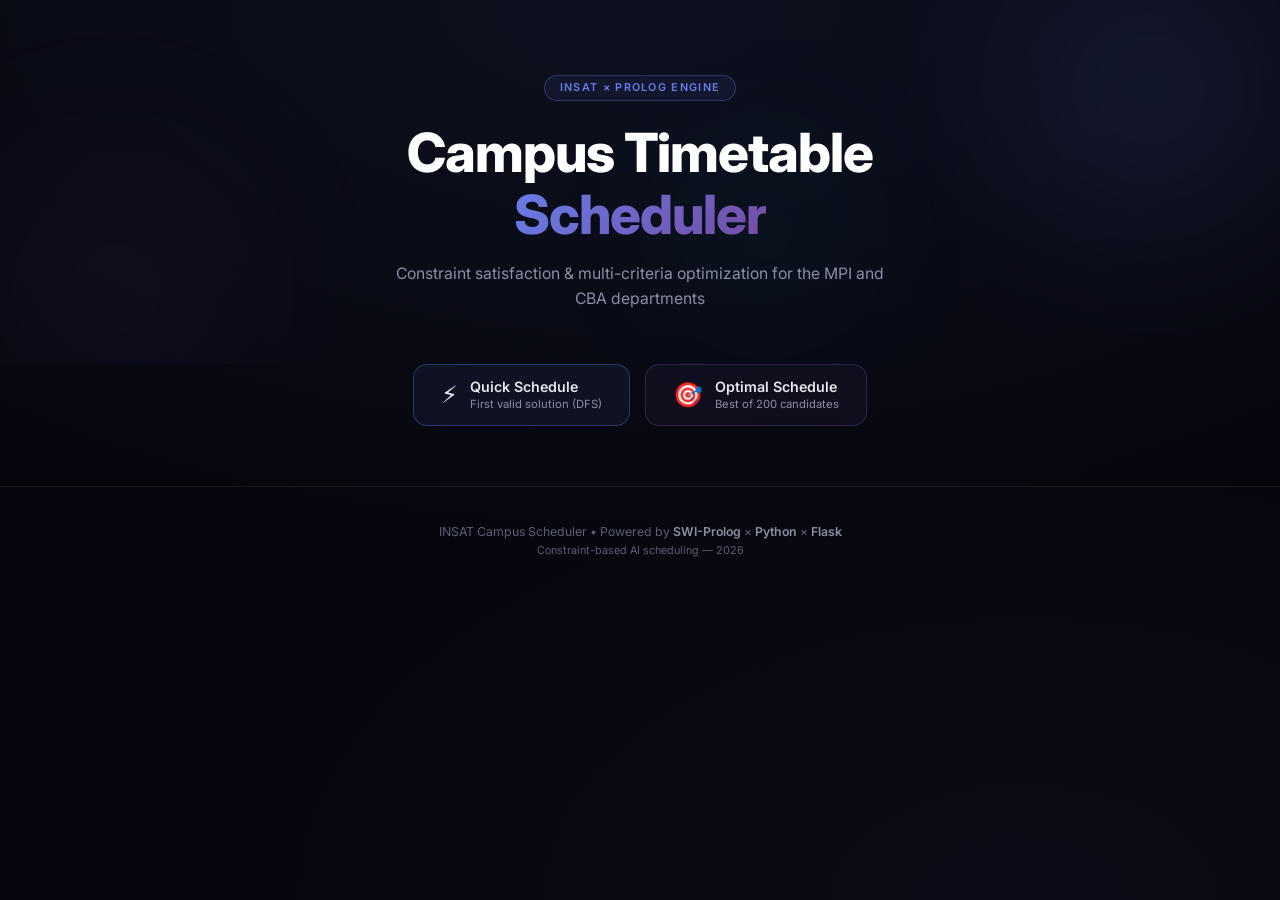
<file: templates/index.html>
<!DOCTYPE html>
<html lang="en">
<head>
    <meta charset="UTF-8">
    <meta name="viewport" content="width=device-width, initial-scale=1.0">
    <title>INSAT Campus Scheduler — AI-Powered Timetable</title>
    <meta name="description" content="Interactive timetable scheduler for INSAT, powered by SWI-Prolog constraint satisfaction and multi-criteria optimization.">
    <link rel="preconnect" href="https://fonts.googleapis.com">
    <link rel="preconnect" href="https://fonts.gstatic.com" crossorigin>
    <link href="https://fonts.googleapis.com/css2?family=Inter:wght@300;400;500;600;700;800&display=swap" rel="stylesheet">
    <link rel="stylesheet" href="/static/style.css">
</head>
<body>

    <!-- ====== HERO ====== -->
    <header id="hero">
        <div class="hero-orb hero-orb-1"></div>
        <div class="hero-orb hero-orb-2"></div>
        <div class="hero-orb hero-orb-3"></div>
        <div class="hero-content">
            <span class="hero-badge">INSAT &times; Prolog Engine</span>
            <h1>Campus Timetable<br><span class="gradient-text">Scheduler</span></h1>
            <p class="hero-sub">Constraint satisfaction &amp; multi-criteria optimization for the MPI and CBA departments</p>
        </div>
    </header>

    <!-- ====== CONTROLS ====== -->
    <section id="controls">
        <div class="controls-inner">
            <button id="btn-quick" class="btn btn-primary" type="button">
                <span class="btn-icon">&#9889;</span>
                <span class="btn-text">
                    <strong>Quick Schedule</strong>
                    <small>First valid solution (DFS)</small>
                </span>
            </button>
            <button id="btn-optimal" class="btn btn-accent" type="button">
                <span class="btn-icon">&#127919;</span>
                <span class="btn-text">
                    <strong>Optimal Schedule</strong>
                    <small>Best of 200 candidates</small>
                </span>
            </button>
        </div>
    </section>

    <!-- ====== LOADING ====== -->
    <div id="loading" class="loading hidden">
        <div class="loader">
            <div class="loader-ring"></div>
            <div class="loader-ring"></div>
            <div class="loader-ring"></div>
        </div>
        <p class="loading-text">Running Prolog solver&hellip;</p>
        <p class="loading-hint">Exploring the constraint search space</p>
    </div>

    <!-- ====== ERROR ====== -->
    <div id="error" class="error-banner hidden">
        <span class="error-icon">&#9888;&#65039;</span>
        <span id="error-msg">No valid schedule could be found.</span>
    </div>

    <!-- ====== TOAST ====== -->
    <div id="toast" class="toast hidden"></div>

    <!-- ====== MAIN ====== -->
    <main id="main-content" class="hidden">

        <!-- Track Tabs -->
        <nav id="track-tabs" aria-label="Department timetable selector">
            <button class="tab active" data-track="mpi" type="button">
                <span class="tab-indicator"></span>
                <span class="tab-label">MPI</span>
                <span class="tab-desc">Maths · Physique · Informatique</span>
            </button>
            <button class="tab" data-track="cba" type="button">
                <span class="tab-indicator"></span>
                <span class="tab-label">CBA</span>
                <span class="tab-desc">Chimie · Biologie Appliquées</span>
            </button>
        </nav>

        <!-- Subgroup Filter -->
        <div id="filters" aria-label="Session filter">
            <button class="filter-btn active" data-filter="all" type="button">All Sessions</button>
            <button class="filter-btn" data-filter="cm" type="button">CM Only</button>
            <button class="filter-btn" data-filter="a" type="button">Group A</button>
            <button class="filter-btn" data-filter="b" type="button">Group B</button>
        </div>

        <!-- Timetable -->
        <div id="timetable-wrapper">
            <div id="timetable"></div>
        </div>

        <!-- Legend -->
        <div id="legend">
            <span class="legend-title">Legend</span>
            <div class="legend-items">
                <span class="legend-item"><span class="legend-swatch cm"></span> CM — Cours Magistral</span>
                <span class="legend-item"><span class="legend-swatch tp"></span> TP — Travaux Pratiques</span>
                <span class="legend-item"><span class="legend-swatch td"></span> TD — Travaux Dirigés</span>
            </div>
        </div>

        <!-- Metrics -->
        <section id="metrics">
            <h2 class="section-title">Optimization Metrics</h2>
            <div class="metrics-grid">
                <div class="metric-card" id="card-energy">
                    <div class="metric-icon-wrap energy"><span>&#9889;</span></div>
                    <div class="metric-body">
                        <div class="metric-value" id="m-energy">&mdash;</div>
                        <div class="metric-label">Total Energy</div>
                        <div class="metric-unit">units</div>
                    </div>
                </div>
                <div class="metric-card" id="card-imbalance">
                    <div class="metric-icon-wrap imbalance"><span>&#9878;&#65039;</span></div>
                    <div class="metric-body">
                        <div class="metric-value" id="m-imbalance">&mdash;</div>
                        <div class="metric-label">Daily Imbalance</div>
                        <div class="metric-unit">units</div>
                    </div>
                </div>
                <div class="metric-card" id="card-variance">
                    <div class="metric-icon-wrap variance"><span>&#128202;</span></div>
                    <div class="metric-body">
                        <div class="metric-value" id="m-variance">&mdash;</div>
                        <div class="metric-label">Room Variance</div>
                        <div class="metric-unit">&sigma;&sup2;</div>
                    </div>
                </div>
                <div class="metric-card highlight" id="card-score">
                    <div class="metric-icon-wrap score"><span>&#127942;</span></div>
                    <div class="metric-body">
                        <div class="metric-value" id="m-score">&mdash;</div>
                        <div class="metric-label">Combined Score</div>
                        <div class="metric-unit">lower is better</div>
                    </div>
                </div>
            </div>
        </section>
    </main>

    <!-- ====== FOOTER ====== -->
    <footer id="footer">
        <p>INSAT Campus Scheduler &bull; Powered by <strong>SWI-Prolog</strong> &times; <strong>Python</strong> &times; <strong>Flask</strong></p>
        <p class="footer-sub">Constraint-based AI scheduling &mdash; <span id="footer-year">2026</span></p>
    </footer>

    <script src="/static/app.js"></script>
</body>
</html>
</file>
<file: static/style.css>
/* =============================================================
   INSAT Campus Scheduler — Premium Dark Glassmorphism Theme
   ============================================================= */

/* ---- Reset & Base ---- */
*, *::before, *::after { margin: 0; padding: 0; box-sizing: border-box; }

:root {
    /* Surfaces */
    --bg:          #06070e;
    --bg-subtle:   #0c0e1a;
    --surface:     rgba(255, 255, 255, 0.03);
    --surface-hover: rgba(255, 255, 255, 0.06);
    --border:      rgba(255, 255, 255, 0.07);
    --border-light: rgba(255, 255, 255, 0.12);

    /* Text */
    --text:        #e4e6eb;
    --text-dim:    #8b8fa3;
    --text-muted:  #5c5f73;

    /* Accent gradient */
    --accent-1:    #667eea;
    --accent-2:    #764ba2;
    --accent-grad: linear-gradient(135deg, var(--accent-1), var(--accent-2));

    /* Session-type colours */
    --cm-bg:       rgba(139, 92, 246, 0.14);
    --cm-border:   #8b5cf6;
    --cm-text:     #c4b5fd;

    --tp-bg:       rgba(6, 182, 212, 0.14);
    --tp-border:   #06b6d4;
    --tp-text:     #67e8f9;

    --td-bg:       rgba(245, 158, 11, 0.14);
    --td-border:   #f59e0b;
    --td-text:     #fde68a;

    /* Course base colours (by subject) */
    --c-algo:      #8b5cf6;
    --c-analyse:   #3b82f6;
    --c-algebre:   #6366f1;
    --c-chimie:    #10b981;
    --c-bio:       #14b8a6;
    --c-maths:     #0ea5e9;

    /* Metrics */
    --energy-c:    #f59e0b;
    --imbalance-c: #8b5cf6;
    --variance-c:  #06b6d4;
    --score-c:     #10b981;

    /* Layout */
    --max-w:       1280px;
    --radius:      14px;
    --radius-sm:   8px;
    --radius-xs:   6px;
}

html {
    font-family: 'Inter', system-ui, -apple-system, sans-serif;
    font-size: 15px;
    color: var(--text);
    background: var(--bg);
    scroll-behavior: smooth;
    -webkit-font-smoothing: antialiased;
}

body {
    min-height: 100vh;
    overflow-x: hidden;
    background:
        radial-gradient(ellipse 80% 60% at 50% 0%, rgba(102,126,234,0.08), transparent),
        radial-gradient(ellipse 60% 50% at 80% 100%, rgba(118,75,162,0.06), transparent),
        var(--bg);
}


/* =============================================================
   HERO
   ============================================================= */

#hero {
    position: relative;
    text-align: center;
    padding: 5rem 1.5rem 3.5rem;
    overflow: hidden;
}

.hero-orb {
    position: absolute;
    border-radius: 50%;
    filter: blur(80px);
    opacity: 0.5;
    pointer-events: none;
}
.hero-orb-1 {
    width: 420px; height: 420px;
    background: radial-gradient(circle, rgba(102,126,234,0.35), transparent 70%);
    top: -120px; right: -80px;
    animation: orbFloat1 18s ease-in-out infinite;
}
.hero-orb-2 {
    width: 350px; height: 350px;
    background: radial-gradient(circle, rgba(118,75,162,0.30), transparent 70%);
    bottom: -100px; left: -60px;
    animation: orbFloat2 22s ease-in-out infinite;
}
.hero-orb-3 {
    width: 250px; height: 250px;
    background: radial-gradient(circle, rgba(6,182,212,0.20), transparent 70%);
    top: 30%; left: 50%;
    animation: orbFloat3 15s ease-in-out infinite;
}

@keyframes orbFloat1 {
    0%, 100% { transform: translate(0, 0) scale(1); }
    33%  { transform: translate(-40px, 30px) scale(1.12); }
    66%  { transform: translate(20px, -20px) scale(0.92); }
}
@keyframes orbFloat2 {
    0%, 100% { transform: translate(0, 0) scale(1); }
    40%  { transform: translate(50px, -30px) scale(1.08); }
    75%  { transform: translate(-20px, 40px) scale(0.95); }
}
@keyframes orbFloat3 {
    0%, 100% { transform: translate(-50%, 0) scale(1); }
    50%  { transform: translate(-50%, -40px) scale(1.15); }
}

.hero-content { position: relative; z-index: 1; }

.hero-badge {
    display: inline-block;
    padding: 0.35rem 1rem;
    font-size: 0.72rem;
    font-weight: 600;
    letter-spacing: 0.12em;
    text-transform: uppercase;
    color: var(--accent-1);
    border: 1px solid rgba(102,126,234,0.3);
    border-radius: 999px;
    background: rgba(102,126,234,0.08);
    margin-bottom: 1.4rem;
}

#hero h1 {
    font-size: clamp(2.2rem, 5vw, 3.6rem);
    font-weight: 800;
    line-height: 1.15;
    letter-spacing: -0.02em;
    color: #fff;
    margin-bottom: 1rem;
}

.gradient-text {
    background: var(--accent-grad);
    -webkit-background-clip: text;
    -webkit-text-fill-color: transparent;
    background-clip: text;
}

.hero-sub {
    font-size: 1.05rem;
    color: var(--text-dim);
    max-width: 520px;
    margin: 0 auto;
    line-height: 1.6;
}


/* =============================================================
   CONTROLS
   ============================================================= */

#controls {
    padding: 0 1.5rem 2rem;
}
.controls-inner {
    max-width: 640px;
    margin: 0 auto;
    display: flex;
    gap: 1rem;
    justify-content: center;
    flex-wrap: wrap;
}

.btn {
    display: flex;
    align-items: center;
    gap: 0.8rem;
    padding: 0.9rem 1.8rem;
    border: 1px solid var(--border-light);
    border-radius: var(--radius);
    background: var(--surface);
    backdrop-filter: blur(16px);
    color: var(--text);
    cursor: pointer;
    transition: all 0.25s ease;
    font-family: inherit;
    text-align: left;
}
.btn:hover {
    background: var(--surface-hover);
    border-color: rgba(255,255,255,0.18);
    transform: translateY(-2px);
    box-shadow: 0 8px 30px rgba(0,0,0,0.25);
}
.btn:active { transform: translateY(0); }
.btn:disabled {
    opacity: 0.45;
    cursor: not-allowed;
    transform: none !important;
}

.btn-icon { font-size: 1.6rem; flex-shrink: 0; }
.btn-text strong { display: block; font-size: 0.95rem; font-weight: 600; }
.btn-text small  { display: block; font-size: 0.75rem; color: var(--text-dim); margin-top: 0.15rem; }

.btn-primary { border-color: rgba(102,126,234,0.35); background: rgba(102,126,234,0.08); }
.btn-primary:hover { background: rgba(102,126,234,0.15); border-color: rgba(102,126,234,0.5); }

.btn-accent { border-color: rgba(118,75,162,0.35); background: rgba(118,75,162,0.08); }
.btn-accent:hover { background: rgba(118,75,162,0.15); border-color: rgba(118,75,162,0.5); }


/* =============================================================
   LOADING
   ============================================================= */

.loading {
    display: flex;
    flex-direction: column;
    align-items: center;
    justify-content: center;
    padding: 4rem 1rem;
    gap: 1.2rem;
}

.loader {
    position: relative;
    width: 56px;
    height: 56px;
}
.loader-ring {
    position: absolute;
    inset: 0;
    border-radius: 50%;
    border: 3px solid transparent;
}
.loader-ring:nth-child(1) {
    border-top-color: var(--accent-1);
    animation: spin 1.2s linear infinite;
}
.loader-ring:nth-child(2) {
    border-right-color: var(--accent-2);
    animation: spin 1.8s linear infinite reverse;
    inset: 6px;
}
.loader-ring:nth-child(3) {
    border-bottom-color: var(--tp-border);
    animation: spin 2.4s linear infinite;
    inset: 12px;
}
@keyframes spin { to { transform: rotate(360deg); } }

.loading-text { font-weight: 600; color: var(--text); }
.loading-hint { font-size: 0.82rem; color: var(--text-muted); }


/* =============================================================
   ERROR
   ============================================================= */

.error-banner {
    max-width: var(--max-w);
    margin: 1rem auto;
    padding: 1rem 1.5rem;
    border-radius: var(--radius);
    background: rgba(239, 68, 68, 0.08);
    border: 1px solid rgba(239, 68, 68, 0.25);
    color: #fca5a5;
    text-align: center;
    font-weight: 500;
}
.error-icon { margin-right: 0.5rem; }


/* =============================================================
   TOAST
   ============================================================= */

.toast {
    position: fixed;
    bottom: 2rem;
    right: 2rem;
    padding: 0.8rem 1.4rem;
    border-radius: var(--radius-sm);
    background: rgba(16, 185, 129, 0.12);
    border: 1px solid rgba(16, 185, 129, 0.35);
    color: #6ee7b7;
    font-size: 0.88rem;
    font-weight: 500;
    z-index: 100;
    transform: translateY(20px);
    opacity: 0;
    transition: all 0.35s ease;
    backdrop-filter: blur(12px);
}
.toast.show {
    transform: translateY(0);
    opacity: 1;
}


/* =============================================================
   HIDDEN UTILITY
   ============================================================= */

.hidden { display: none !important; }


/* =============================================================
   MAIN CONTENT
   ============================================================= */

#main-content {
    max-width: var(--max-w);
    margin: 0 auto;
    padding: 0 1.5rem 3rem;
    animation: fadeUp 0.5s ease both;
}

@keyframes fadeUp {
    from { opacity: 0; transform: translateY(24px); }
    to   { opacity: 1; transform: translateY(0); }
}


/* =============================================================
   TRACK TABS
   ============================================================= */

#track-tabs {
    display: flex;
    gap: 0.75rem;
    margin-bottom: 1.2rem;
    flex-wrap: wrap;
}

.tab {
    position: relative;
    flex: 1;
    min-width: 200px;
    display: flex;
    flex-direction: column;
    align-items: flex-start;
    gap: 0.25rem;
    padding: 1rem 1.4rem;
    border: 1px solid var(--border);
    border-radius: var(--radius);
    background: var(--surface);
    backdrop-filter: blur(12px);
    color: var(--text-dim);
    cursor: pointer;
    transition: all 0.25s ease;
    font-family: inherit;
    overflow: hidden;
}
.tab:hover { background: var(--surface-hover); border-color: var(--border-light); }

.tab.active {
    border-color: rgba(102,126,234,0.4);
    background: rgba(102,126,234,0.06);
    color: var(--text);
}

.tab-indicator {
    position: absolute;
    bottom: 0; left: 0;
    width: 100%; height: 3px;
    background: var(--accent-grad);
    border-radius: 3px 3px 0 0;
    transform: scaleX(0);
    transition: transform 0.3s ease;
}
.tab.active .tab-indicator { transform: scaleX(1); }

.tab-label { font-size: 1.15rem; font-weight: 700; letter-spacing: 0.04em; }
.tab-desc  { font-size: 0.78rem; color: var(--text-muted); }
.tab.active .tab-desc { color: var(--text-dim); }


/* =============================================================
   SUB-GROUP FILTER
   ============================================================= */

#filters {
    display: flex;
    gap: 0.5rem;
    margin-bottom: 1.6rem;
    flex-wrap: wrap;
}

.filter-btn {
    padding: 0.45rem 1.1rem;
    font-size: 0.82rem;
    font-weight: 500;
    border: 1px solid var(--border);
    border-radius: 999px;
    background: transparent;
    color: var(--text-dim);
    cursor: pointer;
    transition: all 0.2s ease;
    font-family: inherit;
}
.filter-btn:hover {
    background: var(--surface-hover);
    color: var(--text);
}
.filter-btn.active {
    background: rgba(102,126,234,0.12);
    border-color: rgba(102,126,234,0.4);
    color: var(--accent-1);
}


/* =============================================================
   TIMETABLE GRID
   ============================================================= */

#timetable-wrapper {
    overflow-x: auto;
    margin-bottom: 1.4rem;
    border-radius: var(--radius);
    border: 1px solid var(--border);
    background: var(--surface);
    backdrop-filter: blur(16px);
}

#timetable {
    display: grid;
    grid-template-columns: 110px repeat(5, 1fr);
    min-width: 780px;
}

/* Header cells */
.grid-header {
    padding: 0.9rem 0.6rem;
    font-size: 0.82rem;
    font-weight: 700;
    text-transform: uppercase;
    letter-spacing: 0.06em;
    text-align: center;
    color: var(--text-dim);
    border-bottom: 1px solid var(--border);
    background: rgba(255,255,255,0.015);
}
.grid-header.corner { border-right: 1px solid var(--border); }

/* Time label cells */
.grid-time {
    padding: 0.7rem 0.6rem;
    font-size: 0.78rem;
    font-weight: 600;
    color: var(--text-muted);
    text-align: center;
    border-right: 1px solid var(--border);
    border-bottom: 1px solid var(--border);
    display: flex;
    flex-direction: column;
    justify-content: center;
    align-items: center;
    gap: 0.15rem;
}
.grid-time .time-range {
    font-size: 0.72rem;
    font-weight: 400;
    color: var(--text-muted);
    opacity: 0.7;
}

/* Body cells */
.grid-cell {
    padding: 0.35rem;
    border-bottom: 1px solid var(--border);
    border-right: 1px solid rgba(255,255,255,0.03);
    min-height: 72px;
    display: flex;
    flex-direction: column;
    gap: 0.3rem;
    transition: background 0.15s;
}
.grid-cell:hover { background: rgba(255,255,255,0.02); }

/* Lunch break row */
.grid-lunch {
    grid-column: 1 / -1;
    padding: 0.5rem 1rem;
    text-align: center;
    font-size: 0.75rem;
    font-weight: 600;
    letter-spacing: 0.1em;
    text-transform: uppercase;
    color: var(--text-muted);
    background: repeating-linear-gradient(
        90deg,
        transparent, transparent 8px,
        rgba(255,255,255,0.025) 8px, rgba(255,255,255,0.025) 16px
    );
    border-bottom: 1px solid var(--border);
}


/* =============================================================
   COURSE CARDS
   ============================================================= */

.course-card {
    border-radius: var(--radius-xs);
    padding: 0.45rem 0.55rem;
    font-size: 0.76rem;
    line-height: 1.35;
    border-left: 3px solid transparent;
    transition: all 0.2s ease;
    cursor: default;
    animation: cardIn 0.35s ease both;
}
.course-card:hover {
    transform: scale(1.03);
    box-shadow: 0 4px 20px rgba(0,0,0,0.3);
}

@keyframes cardIn {
    from { opacity: 0; transform: translateY(6px) scale(0.96); }
    to   { opacity: 1; transform: translateY(0) scale(1); }
}

/* CM cards */
.course-card.type-cm {
    background: var(--cm-bg);
    border-left-color: var(--cm-border);
}

/* TP cards */
.course-card.type-tp {
    background: var(--tp-bg);
    border-left-color: var(--tp-border);
}

/* TD cards */
.course-card.type-td {
    background: var(--td-bg);
    border-left-color: var(--td-border);
}

.card-top {
    display: flex;
    align-items: center;
    gap: 0.4rem;
    margin-bottom: 0.2rem;
}

.card-badge {
    display: inline-block;
    padding: 0.1rem 0.4rem;
    font-size: 0.62rem;
    font-weight: 700;
    letter-spacing: 0.05em;
    border-radius: 4px;
    flex-shrink: 0;
}
.card-badge.cm  { background: rgba(139,92,246,0.25);  color: var(--cm-text); }
.card-badge.tp  { background: rgba(6,182,212,0.25);   color: var(--tp-text); }
.card-badge.td  { background: rgba(245,158,11,0.25);  color: var(--td-text); }

.card-name {
    font-weight: 600;
    white-space: nowrap;
    overflow: hidden;
    text-overflow: ellipsis;
    color: var(--text);
}

.card-details {
    display: flex;
    align-items: center;
    gap: 0.6rem;
    font-size: 0.68rem;
    color: var(--text-dim);
}
.card-room { opacity: 0.85; }
.card-session { opacity: 0.6; }


/* =============================================================
   LEGEND
   ============================================================= */

#legend {
    display: flex;
    align-items: center;
    gap: 1.2rem;
    padding: 0.8rem 1.2rem;
    border-radius: var(--radius-sm);
    background: var(--surface);
    border: 1px solid var(--border);
    margin-bottom: 2.5rem;
    flex-wrap: wrap;
}

.legend-title {
    font-size: 0.78rem;
    font-weight: 700;
    color: var(--text-dim);
    text-transform: uppercase;
    letter-spacing: 0.08em;
}

.legend-items { display: flex; gap: 1.2rem; flex-wrap: wrap; }

.legend-item {
    display: flex;
    align-items: center;
    gap: 0.4rem;
    font-size: 0.78rem;
    color: var(--text-dim);
}

.legend-swatch {
    display: inline-block;
    width: 12px; height: 12px;
    border-radius: 3px;
    border: 2px solid;
}
.legend-swatch.cm { background: var(--cm-bg); border-color: var(--cm-border); }
.legend-swatch.tp { background: var(--tp-bg); border-color: var(--tp-border); }
.legend-swatch.td { background: var(--td-bg); border-color: var(--td-border); }


/* =============================================================
   METRICS
   ============================================================= */

.section-title {
    font-size: 1.1rem;
    font-weight: 700;
    margin-bottom: 1.2rem;
    color: var(--text);
}

.metrics-grid {
    display: grid;
    grid-template-columns: repeat(auto-fit, minmax(210px, 1fr));
    gap: 1rem;
}

.metric-card {
    display: flex;
    align-items: center;
    gap: 1rem;
    padding: 1.2rem 1.3rem;
    border-radius: var(--radius);
    border: 1px solid var(--border);
    background: var(--surface);
    backdrop-filter: blur(12px);
    transition: all 0.25s ease;
}
.metric-card:hover {
    background: var(--surface-hover);
    transform: translateY(-2px);
    box-shadow: 0 6px 24px rgba(0,0,0,0.2);
}

.metric-card.highlight {
    border-color: rgba(16,185,129,0.3);
    background: rgba(16,185,129,0.04);
}

.metric-icon-wrap {
    width: 44px; height: 44px;
    border-radius: 12px;
    display: flex;
    align-items: center;
    justify-content: center;
    font-size: 1.3rem;
    flex-shrink: 0;
}
.metric-icon-wrap.energy    { background: rgba(245,158,11,0.12); }
.metric-icon-wrap.imbalance { background: rgba(139,92,246,0.12); }
.metric-icon-wrap.variance  { background: rgba(6,182,212,0.12); }
.metric-icon-wrap.score     { background: rgba(16,185,129,0.12); }

.metric-value {
    font-size: 1.5rem;
    font-weight: 800;
    letter-spacing: -0.02em;
    color: #fff;
}
.metric-label {
    font-size: 0.82rem;
    font-weight: 500;
    color: var(--text-dim);
}
.metric-unit {
    font-size: 0.7rem;
    color: var(--text-muted);
    margin-top: 0.1rem;
}


/* =============================================================
   FOOTER
   ============================================================= */

#footer {
    text-align: center;
    padding: 2.5rem 1rem;
    font-size: 0.82rem;
    color: var(--text-muted);
    border-top: 1px solid var(--border);
    margin-top: 2rem;
}
#footer strong { color: var(--text-dim); font-weight: 600; }
.footer-sub { margin-top: 0.3rem; font-size: 0.72rem; }


/* =============================================================
   SCROLLBAR
   ============================================================= */

::-webkit-scrollbar { width: 8px; height: 8px; }
::-webkit-scrollbar-track { background: transparent; }
::-webkit-scrollbar-thumb {
    background: rgba(255,255,255,0.1);
    border-radius: 99px;
}
::-webkit-scrollbar-thumb:hover { background: rgba(255,255,255,0.18); }


/* =============================================================
   RESPONSIVE
   ============================================================= */

@media (max-width: 640px) {
    #hero { padding: 3rem 1rem 2rem; }
    .controls-inner { flex-direction: column; }
    .btn { width: 100%; justify-content: center; }
    .tab { min-width: unset; }
    .metrics-grid { grid-template-columns: 1fr 1fr; }
}

@media (max-width: 420px) {
    .metrics-grid { grid-template-columns: 1fr; }
}
</file>
